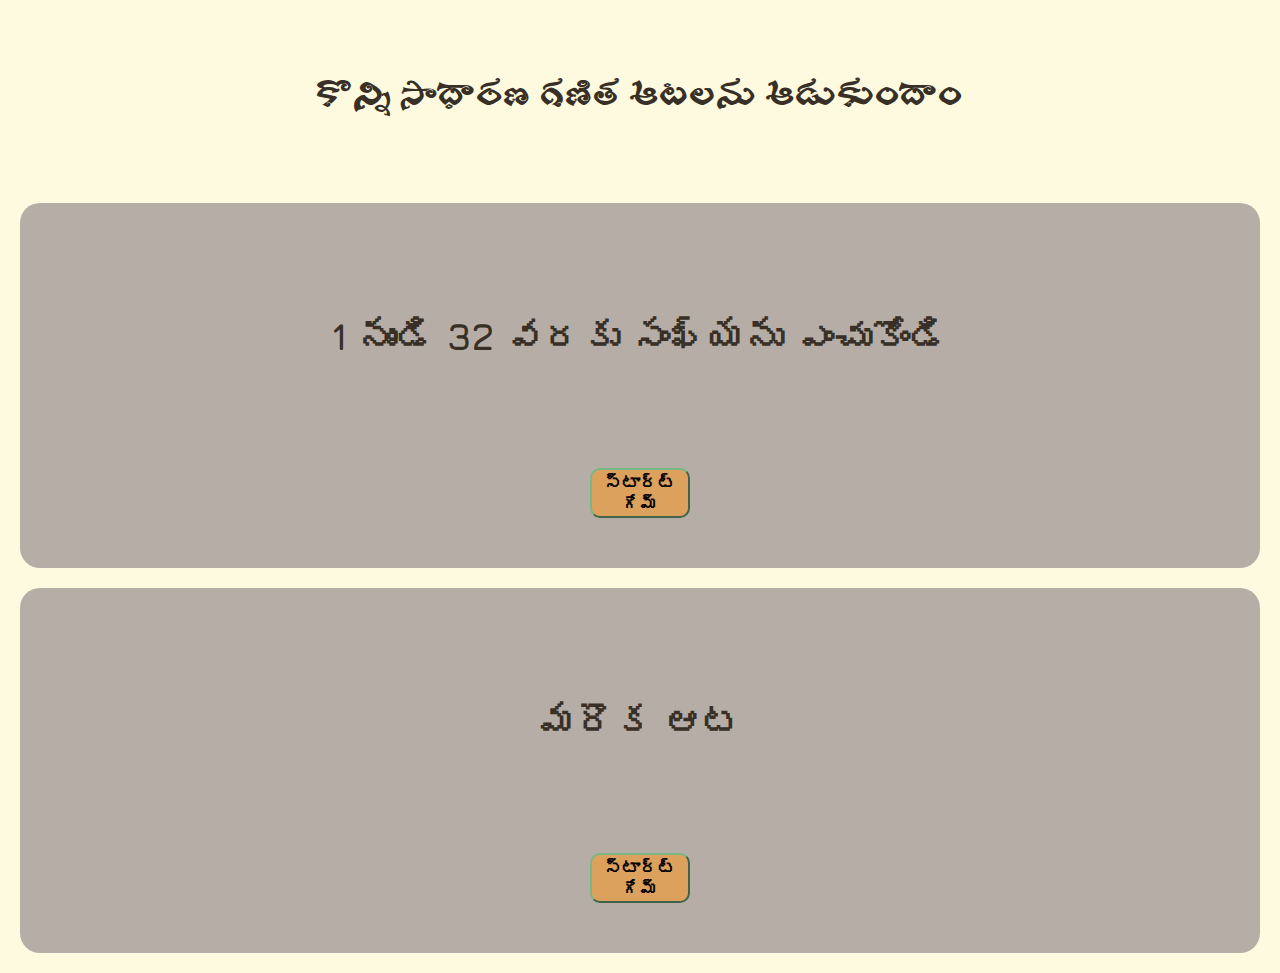
<file: game-telugu/index.html>
<!DOCTYPE html>
<html lang="en">
<head>
    <meta charset="UTF-8">
    <meta name="viewport" content="width=device-width, initial-scale=1.0">
    <title>Document</title><link rel="preconnect" href="https://fonts.googleapis.com">
    <link rel="preconnect" href="https://fonts.gstatic.com" crossorigin>
    <link href="https://fonts.googleapis.com/css2?family=Lakki+Reddy&display=swap" rel="stylesheet">
    <link rel="stylesheet" href="style.css">
    <link rel="preconnect" href="https://fonts.googleapis.com">
<link rel="preconnect" href="https://fonts.gstatic.com" crossorigin>
<link href="https://fonts.googleapis.com/css2?family=Bungee+Spice&family=Jura:wght@300..700&family=Nabla&display=swap" rel="stylesheet">
</head>
<body><h1>కొన్ని సాధారణ గణిత ఆటలను ఆడుకుందాం</h1>
   <section><div class="ans"> <h1 id="start">1 నుండి 32 వరకు సంఖ్యను ఎంచుకోండి</h1>
    
    </div>
<div class="ans">
    <a href="tables.html"> <button >స్టార్ట్ గేమ్</button></a>
</div>

</section>

<section><div class="ans"> <h1 id="start">మరొక ఆట </h1>
    
</div>
<div class="ans">
<a href="games.html"> <button >స్టార్ట్ గేమ్</button></a>
</div>

</section>










    
   
</body>
</html>
</file>
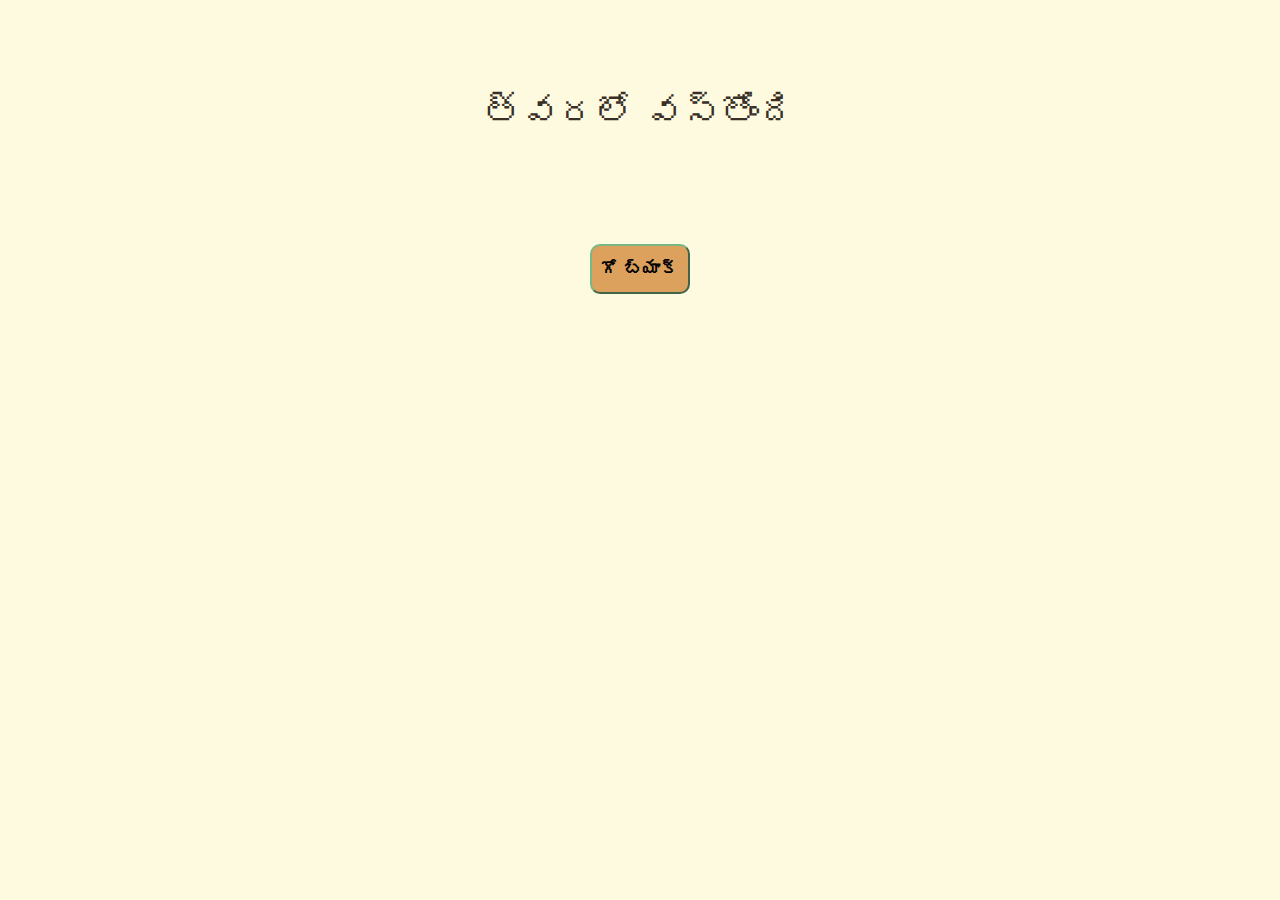
<file: game-telugu/games.html>
<!DOCTYPE html>
<html lang="en">
<head>
    <meta charset="UTF-8">
    <meta name="viewport" content="width=device-width, initial-scale=1.0">
    <title>Document</title>
    <link rel="stylesheet" href="style.css">
</head>
<body>
    <div class="ans">
        <h1>త్వరలో వస్తోంది</h1>
    </div>
    <div class="ans">
        <a href="index.html"> <button >గో బ్యాక్ </button></a>
    </div>
</body>
</html>
</file>
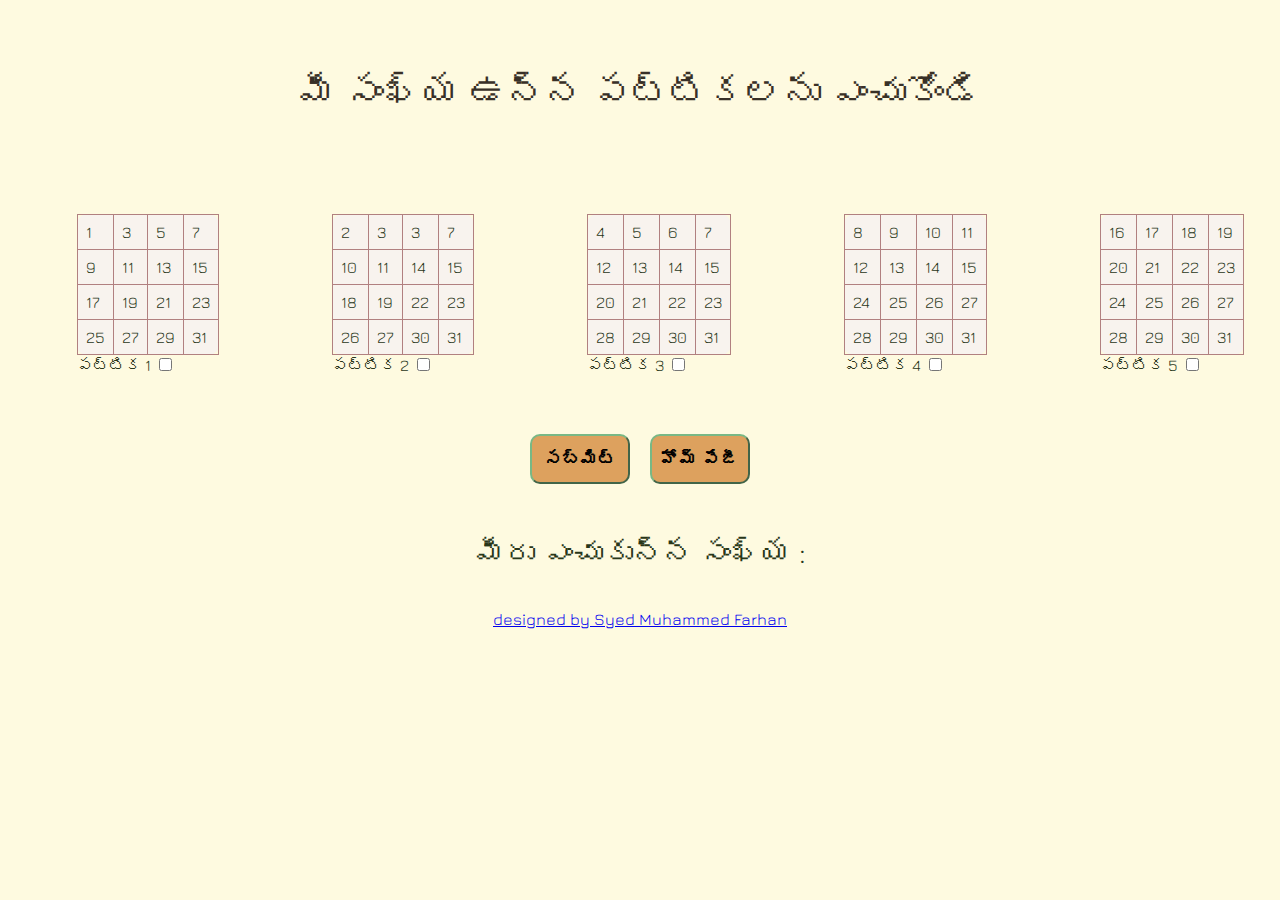
<file: game-telugu/tables.html>
<!DOCTYPE html>
<html lang="en">
  <head>
    <meta charset="UTF-8" />
    <meta name="viewport" content="width=device-width, initial-scale=1.0" />
    <title>Document</title>
    <link rel="preconnect" href="https://fonts.googleapis.com" />
    <link rel="preconnect" href="https://fonts.gstatic.com" crossorigin />
    <link
      href="https://fonts.googleapis.com/css2?family=Bungee+Spice&family=Jura:wght@300..700&family=Nabla&display=swap"
      rel="stylesheet"
    />
    <link rel="stylesheet" href="style.css" />
  </head>
  <body>
    <h1>మీ సంఖ్య ఉన్న పట్టికలను ఎంచుకోండి</h1>
    <div class="tables">
      <div>
        <label for="1">
          <table class="box">
            <tbody>
              <tr>
                <td>1</td>
                <td>3</td>
                <td>5</td>
                <td>7</td>
              </tr>
              <tr>
                <td>9</td>
                <td>11</td>
                <td>13</td>
                <td>15</td>
              </tr>
              <tr>
                <td>17</td>
                <td>19</td>
                <td>21</td>
                <td>23</td>
              </tr>
              <tr>
                <td>25</td>
                <td>27</td>
                <td>29</td>
                <td>31</td>
              </tr>
            </tbody>
          </table>
          పట్టిక 1</label
        >
        <input id="1" type="checkbox" value="1" />
      </div>
      <div>
        <label for="2">
          <table border="1">
            <tbody>
              <tr>
                <td>2</td>
                <td>3</td>
                <td>3</td>
                <td>7</td>
              </tr>
              <tr>
                <td>10</td>
                <td>11</td>
                <td>14</td>
                <td>15</td>
              </tr>
              <tr>
                <td>18</td>
                <td>19</td>
                <td>22</td>
                <td>23</td>
              </tr>
              <tr>
                <td>26</td>
                <td>27</td>
                <td>30</td>
                <td>31</td>
              </tr>
            </tbody>
          </table>
          పట్టిక 2</label
        >
        <input id="2" type="checkbox" value="2" />
      </div>

      <div>
        <label for="3">
          <table border="1">
            <tbody>
              <tr>
                <td>4</td>
                <td>5</td>
                <td>6</td>
                <td>7</td>
              </tr>
              <tr>
                <td>12</td>
                <td>13</td>
                <td>14</td>
                <td>15</td>
              </tr>
              <tr>
                <td>20</td>
                <td>21</td>
                <td>22</td>
                <td>23</td>
              </tr>
              <tr>
                <td>28</td>
                <td>29</td>
                <td>30</td>
                <td>31</td>
              </tr>
            </tbody>
          </table>
          పట్టిక 3</label
        >
        <input id="3" type="checkbox" value="4" />
      </div>
      <div>
        <label for="4">
          <table border="1">
            <tbody>
              <tr>
                <td>8</td>
                <td>9</td>
                <td>10</td>
                <td>11</td>
              </tr>
              <tr>
                <td>12</td>
                <td>13</td>
                <td>14</td>
                <td>15</td>
              </tr>
              <tr>
                <td>24</td>
                <td>25</td>
                <td>26</td>
                <td>27</td>
              </tr>
              <tr>
                <td>28</td>
                <td>29</td>
                <td>30</td>
                <td>31</td>
              </tr>
            </tbody>
          </table>
          పట్టిక 4</label
        >
        <input id="4" type="checkbox" value="8" />
      </div>
      <div>
        <label for="5">
          <table border="1">
            <tbody>
              <tr>
                <td>16</td>
                <td>17</td>
                <td>18</td>
                <td>19</td>
              </tr>
              <tr>
                <td>20</td>
                <td>21</td>
                <td>22</td>
                <td>23</td>
              </tr>
              <tr>
                <td>24</td>
                <td>25</td>
                <td>26</td>
                <td>27</td>
              </tr>
              <tr>
                <td>28</td>
                <td>29</td>
                <td>30</td>
                <td>31</td>
              </tr>
            </tbody>
          </table>
          పట్టిక 5</label
        >
        <input type="checkbox" id="5" value="16" />
      </div>
    </div>

    <div class="ans">
      <button onclick="addNumbers()">సబ్మిట్</button>
      <a href="index.html"> <button >హోమ్ పేజీ</button></a>

    </div>
  
    <p  class="ans" id="num">మీరు ఎంచుకున్న సంఖ్య : <span id="result"></span></p>
    <script>
      function addNumbers() {
        var num1 = 0;
        var num2 = 0;
        var num3 = 0;
        var num4 = 0;
        var num5 = 0;
        if (document.getElementById("1").checked) {
          num1 = parseFloat(document.getElementById("1").value);
        }
        if (document.getElementById("2").checked) {
          num2 = parseFloat(document.getElementById("2").value);
        }
        if (document.getElementById("3").checked) {
          num3 = parseFloat(document.getElementById("3").value);
        }
        if (document.getElementById("4").checked) {
          num4 = parseFloat(document.getElementById("4").value);
        }
        if (document.getElementById("5").checked) {
          num5 = parseFloat(document.getElementById("5").value);
        }
        var sum = num1 + num2 + num3 + num4 + num5;
        if (sum == 0) {
          document.getElementById("result").innerText = "32";
        } else document.getElementById("result").innerText = sum;
      }
    </script>
  </body>
  <footer>
    <div class="ans">
      <a href="https://www.linkedin.com/in/muhammed-farhan-syed">designed by Syed Muhammed Farhan</a>
    </div>
  </footer>
</html>
</file>
<file: game-telugu/style.css>
body {
  background-color: #fefae0;
  color: #283618;
  margin: 0;
  padding: 0;
  box-sizing: border-box;
  justify-content: center;
  align-items: center;
  font-family: "Jura", sans-serif;

}
h1 {
  text-align: center;
  margin: 70px;
  color: #383027;
  font-size: 38px;
  font-family: "Lakki Reddy", serif;
  font-weight: 400;
  font-style: normal;
}
.tables {
  height: auto;
  width: 100%;

  display: flex;
  justify-content: space-around;
  align-items: center;

  flex-wrap: wrap;
}
div {
  margin: 10px;
  padding: 10px;
}

table {
  width: 10vh;
  height: 10vh;
  border-radius: 10px;
}
table,
tr,
td {
  background-color: #f8f3ee;
  padding: 8px;
  border-collapse: collapse;
  border-radius: 10px;
  transition: all 0.2s ease;
  border: 1px solid rgb(177, 128, 128);
}

table:active {
  transform: scale(1.2);
}

.ans {
  display: flex;
  justify-content: center;
  align-items: center;
}

button {
  padding: 3px;
  background-color: #DDA15E;
  border-color: #78b885;
  margin: 10px;
  font-size: 18px;
  align-items: center;
  border-radius: 10px;
  font-weight: 700;
  width: 100px;
  height: 50px;
  font-family: 'Franklin Gothic Medium', 'Arial Narrow', Arial, sans-serif;
}
button:active {
  background-color: #283618; /* Green background color */
  color: rgb(231, 220, 220); /* White text color */
}
.a{
  font-size: 30px;
  margin: 3px;
  background-color: black;
}
#result{
margin: 0;
    font-size: 100px;
    color: #000;
    font-weight: 300;
}
#num{
  font-size: 30px;
}
#start{
  font-family: "Jura", sans-serif ;
  font-weight: 800;
}
section{padding: 20px;
  width: auto;
  height: auto;
  margin: 20px;
  background-color: #b6aea6;
  border-radius: 20px;
  
}
</file>
